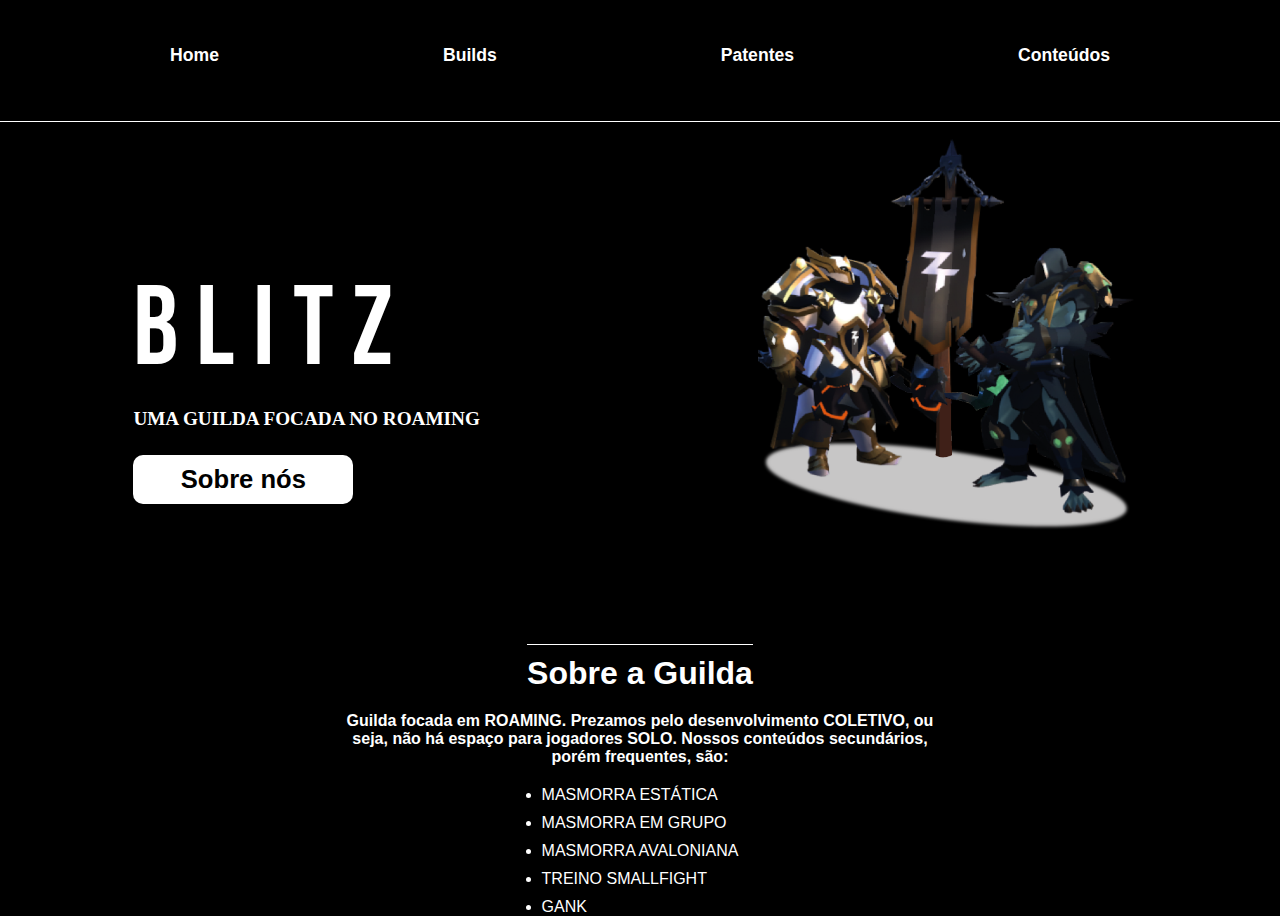
<file: index.html>
<!DOCTYPE html>
<html lang="pt-br">
  <head>
    <meta charset="UTF-8" />
    <meta http-equiv="X-UA-Compatible" content="IE=edge" />
    <meta name="viewport" content="width=device-width, initial-scale=1.0" />
    <title>B L I T Z</title>
    <link rel="shortcut icon" href="imagens/favicon.ico" type="image/x-icon" />
    <link rel="stylesheet" href="css/style.css" />
  </head>
  <body>
    <header class="cabecalho">
      <nav class="menu">
        <a class="menu-link" href="index.html">Home</a>
        <div class="builds">
          <button class="botao-builds">Builds</button>
          <div class="botao-conteudo">
            <a class="link-build" href="healer.html">Healer</a>
            <a class="link-build" href="tank.html">Tank</a>
            <a class="link-build" href="ranged.html">Ranged</a>
            <a class="link-build" href="melee.html">Melee</a>
            <a class="link-build" href="suporte.html">Support</a>
          </div>
        </div>
        <a class="menu-link" href="">Patentes</a>
        <a class="menu-link" href="">Conteúdos</a>
      </nav>
    </header>
    <main class="conteudo-principal">
      <section class="conteudo-principal-1">
        <h1 class="conteudo-principal-titulo">B L I T Z</h1>
        <h2 class="conteudo-principal-subtitulo">
          UMA GUILDA FOCADA NO ROAMING
        </h2>
        <a class="sobre-nos" href="sobre.html">Sobre nós</a>
      </section>
      <section class="conteudo-principal-2">
        <img class="imagem-principal" src="imagens/2.png" alt="" />
      </section>
    </main>
    <footer class="conteudo-secundario">
      <h3 class="descricao-titulo">Sobre a Guilda</h3>
      <h4 class="descricao-texto">
        Guilda focada em <strong>ROAMING</strong>. Prezamos pelo desenvolvimento
        COLETIVO, ou seja, não há espaço para jogadores SOLO. Nossos conteúdos
        secundários, porém frequentes, são:
      </h4>
      <div class="paragrafo">
        <li>MASMORRA ESTÁTICA</li>
        <li>MASMORRA EM GRUPO</li>
        <li>MASMORRA AVALONIANA</li>
        <li>TREINO SMALLFIGHT</li>
        <li>GANK</li>

      </div>
    </footer>
  </body>
</html>
</file>
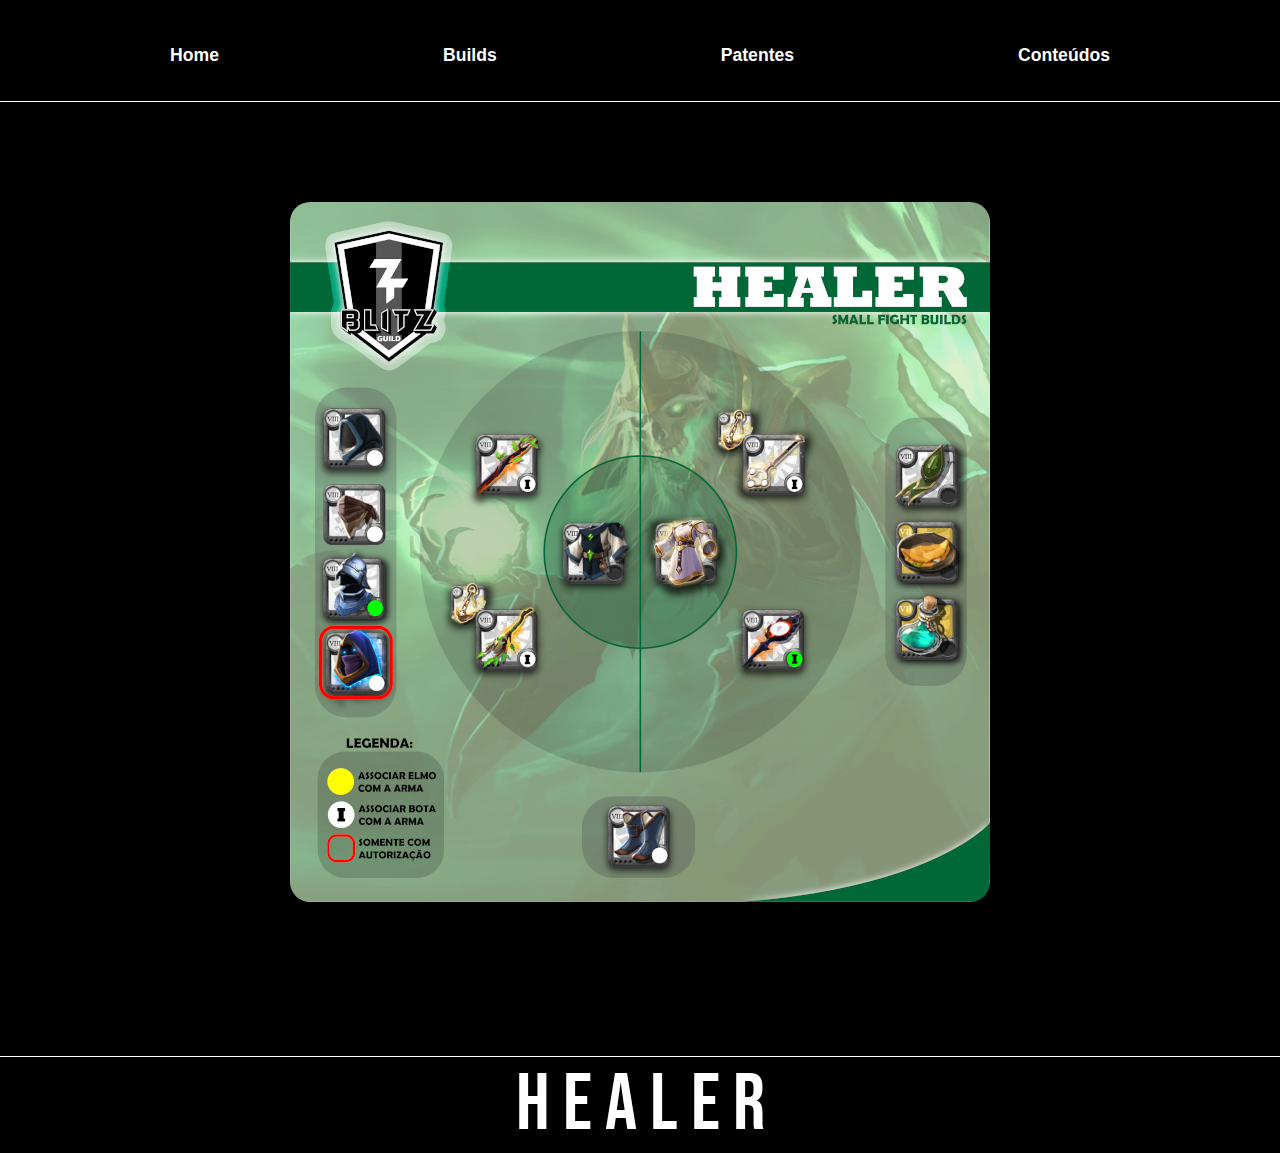
<file: healer.html>
<!DOCTYPE html>
<html lang="pt-br">
  <head>
    <meta charset="UTF-8" />
    <meta http-equiv="X-UA-Compatible" content="IE=edge" />
    <meta name="viewport" content="width=device-width, initial-scale=1.0" />
    <title>B L I T Z</title>
    <link rel="shortcut icon" href="imagens/favicon.ico" type="image/x-icon" />
    <link rel="stylesheet" href="css/build.css" />
  </head>
  <body>
    <header class="cabecalho">
      <nav class="menu">
        <a class="menu-link" href="index.html">Home</a>
        <div class="builds">
          <button class="botao-builds">Builds</button>
          <div class="botao-conteudo">
            <a class="link-build" href="healer.html">Healer</a>
            <a class="link-build" href="tank.html">Tank</a>
            <a class="link-build" href="ranged.html">Ranged</a>
            <a class="link-build" href="melee.html">Melee</a>
            <a class="link-build" href="suporte.html">Support</a>
          </div>
        </div>
        <a class="menu-link" href="">Patentes</a>
        <a class="menu-link" href="">Conteúdos</a>
      </nav>
    </header>
    <main>
      <div class="img"> 
        <picture>
          <source media="(max-width:1000px )" srcset="imagens/small/healer-pequeno.png">
          <img class="img-build" src="imagens/small/healer.png" alt="">
        </picture>
      </div>
    </main>
    <footer class="rodape">
      <h1 class="titulo-rodape">H E A L E R</h1>
    </footer>
  </body>
</html>
</file>
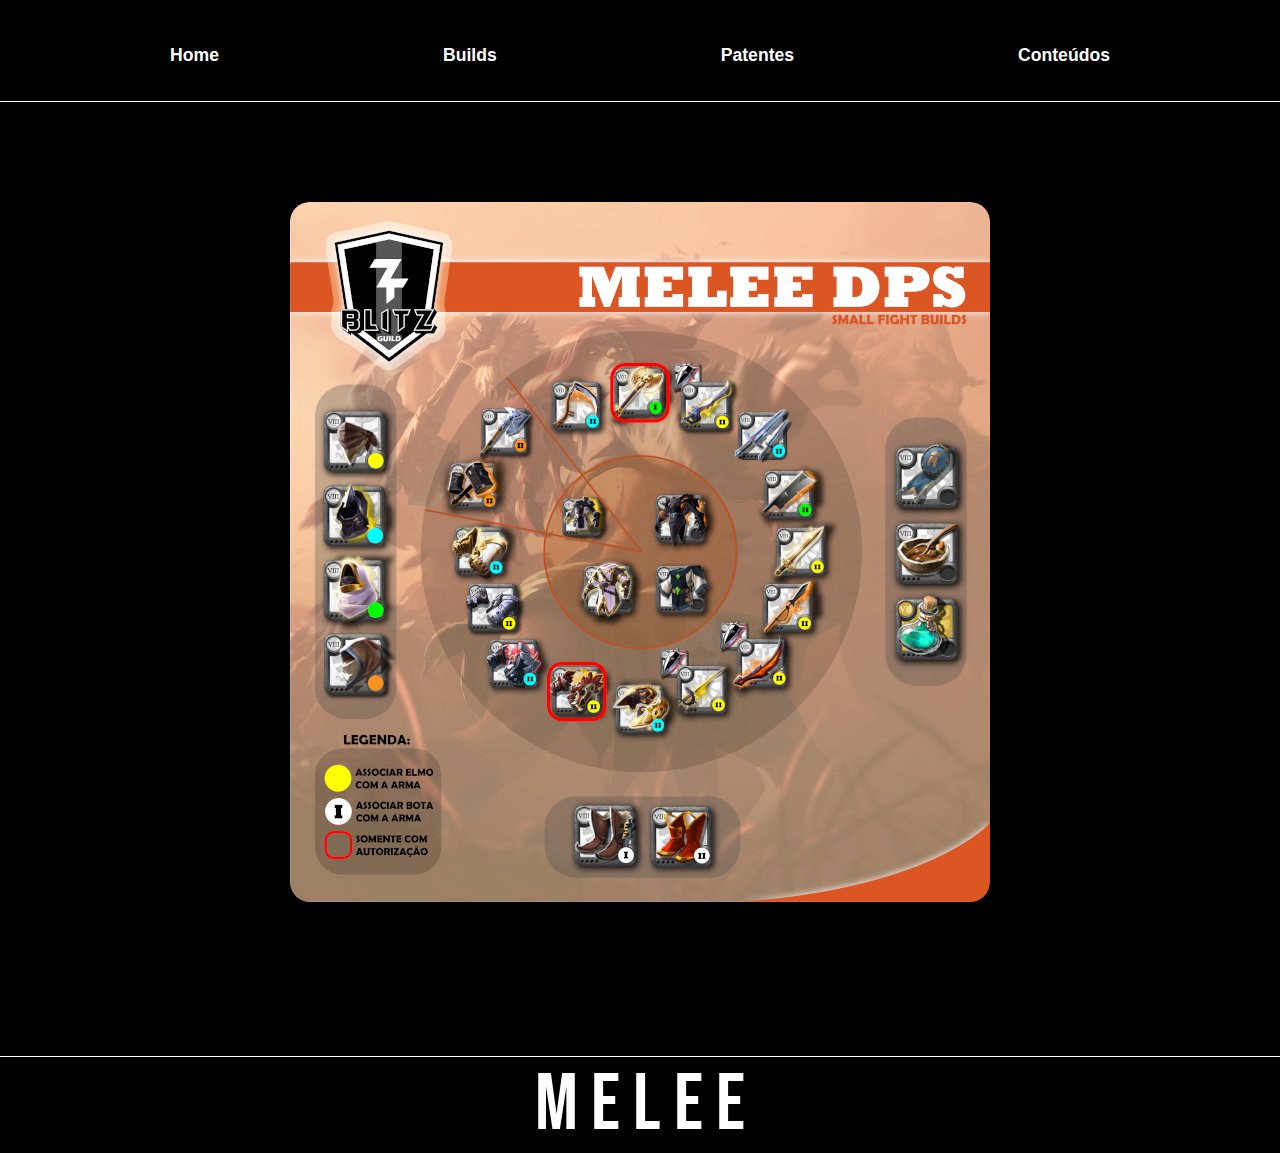
<file: melee.html>
<!DOCTYPE html>
<html lang="pt-br">
  <head>
    <meta charset="UTF-8" />
    <meta http-equiv="X-UA-Compatible" content="IE=edge" />
    <meta name="viewport" content="width=device-width, initial-scale=1.0" />
    <title>B L I T Z</title>
    <link rel="shortcut icon" href="imagens/favicon.ico" type="image/x-icon" />
    <link rel="stylesheet" href="css/build.css" />
  </head>
  <body>
    <header class="cabecalho">
      <nav class="menu">
        <a class="menu-link" href="index.html">Home</a>
        <div class="builds">
          <button class="botao-builds">Builds</button>
          <div class="botao-conteudo">
            <a class="link-build" href="healer.html">Healer</a>
            <a class="link-build" href="tank.html">Tank</a>
            <a class="link-build" href="ranged.html">Ranged</a>
            <a class="link-build" href="melee.html">Melee</a>
            <a class="link-build" href="suporte.html">Support</a>
          </div>
        </div>
        <a class="menu-link" href="">Patentes</a>
        <a class="menu-link" href="">Conteúdos</a>
      </nav>
    </header>
    <main>
      <div class="img"> 
        <picture>
          <source media="(max-width:1000px )" srcset="imagens/small/meleedps-pequeno.png">
          <img class="img-build" src="imagens/small/meleedps.png" alt="">
        </picture>
      </div>
    </main>
    <footer class="rodape">
      <h1 class="titulo-rodape">M E L E E</h1>
    </footer>
  </body>
</html>
</file>
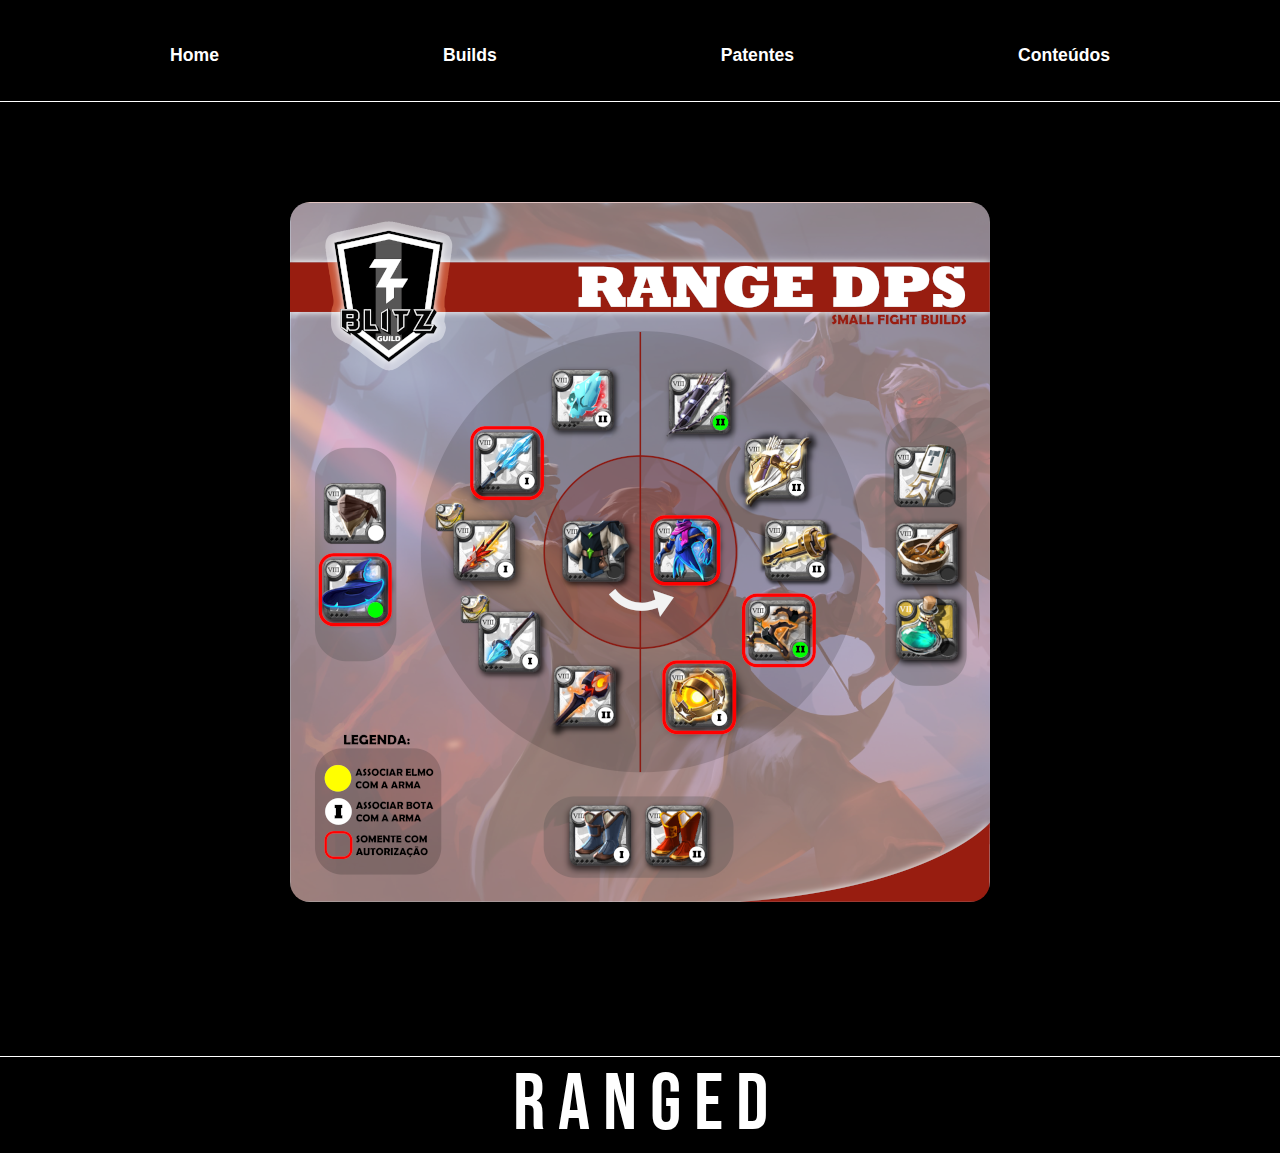
<file: ranged.html>
<!DOCTYPE html>
<html lang="pt-br">
  <head>
    <meta charset="UTF-8" />
    <meta http-equiv="X-UA-Compatible" content="IE=edge" />
    <meta name="viewport" content="width=device-width, initial-scale=1.0" />
    <title>B L I T Z</title>
    <link rel="shortcut icon" href="imagens/favicon.ico" type="image/x-icon" />
    <link rel="stylesheet" href="css/build.css" />
  </head>
  <body>
    <header class="cabecalho">
      <nav class="menu">
        <a class="menu-link" href="index.html">Home</a>
        <div class="builds">
          <button class="botao-builds">Builds</button>
          <div class="botao-conteudo">
            <a class="link-build" href="healer.html">Healer</a>
            <a class="link-build" href="tank.html">Tank</a>
            <a class="link-build" href="ranged.html">Ranged</a>
            <a class="link-build" href="melee.html">Melee</a>
            <a class="link-build" href="suporte.html">Support</a>
          </div>
        </div>
        <a class="menu-link" href="">Patentes</a>
        <a class="menu-link" href="">Conteúdos</a>
      </nav>
    </header>
<main>
  <div class="img"> 
    <picture>
      <source media="(max-width:1000px )" srcset="imagens/small/rangeddps-pequeno.png">
      <img class="img-build" src="imagens/small/rangeddps.png" alt="">
    </picture>
  </div>
</main>
    <footer class="rodape">
      <h1 class="titulo-rodape">R A N G E D</h1>
    </footer>
  </body>
</html>
</file>
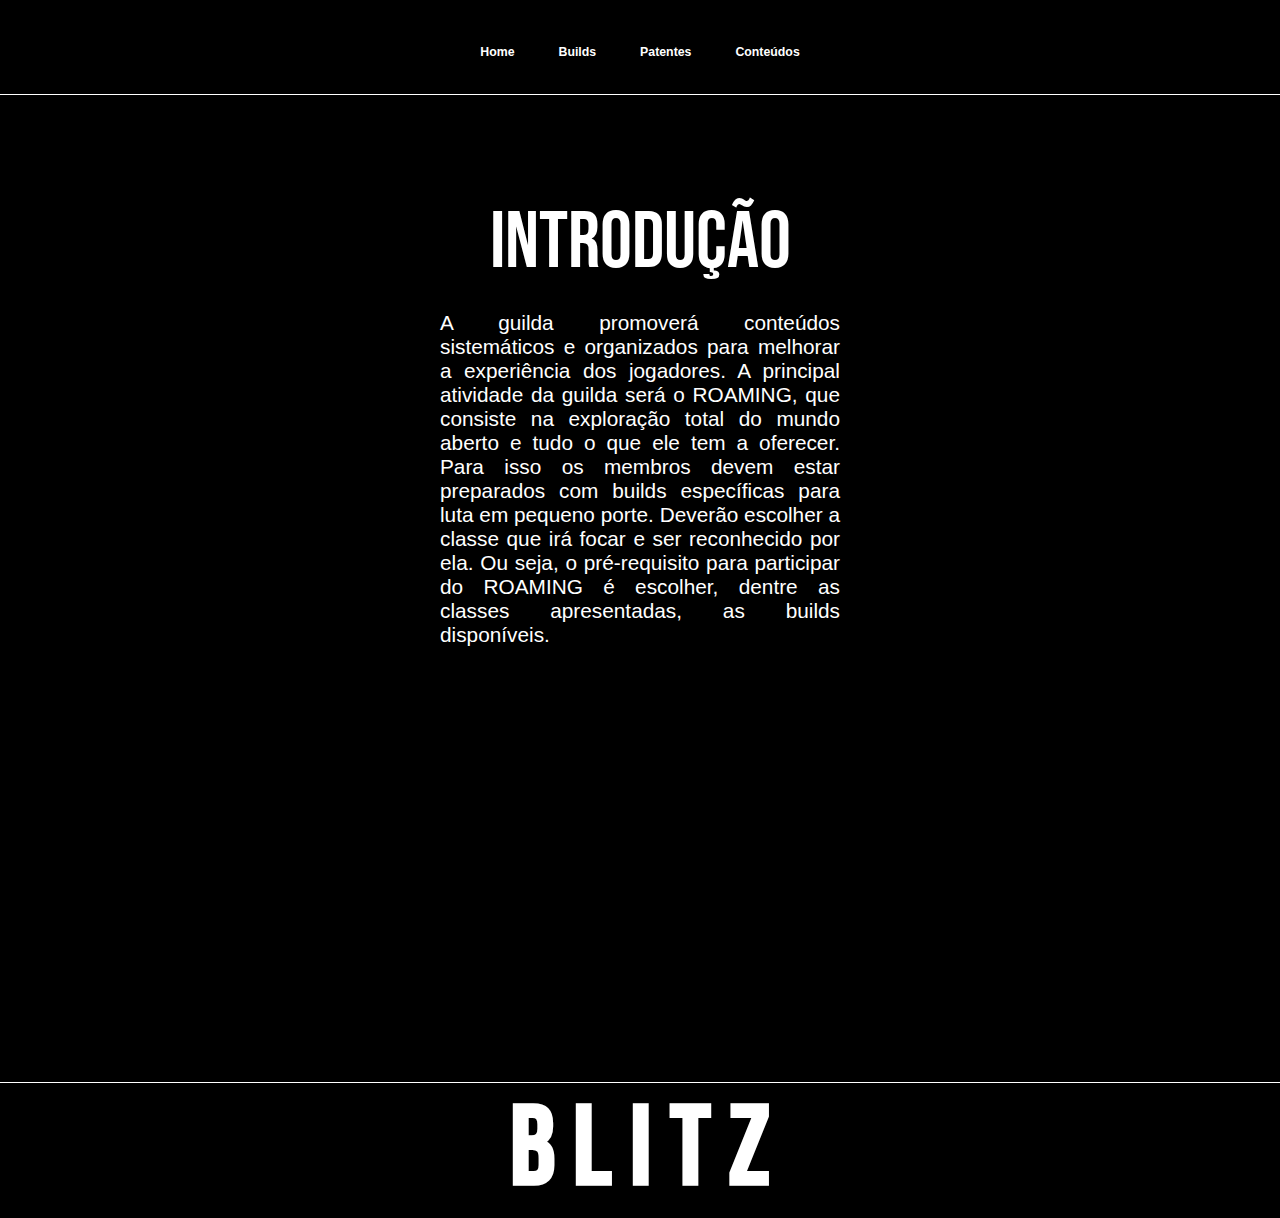
<file: sobre.html>
<!DOCTYPE html>
<html lang="pt-br">
  <head>
    <meta charset="UTF-8" />
    <meta http-equiv="X-UA-Compatible" content="IE=edge" />
    <meta name="viewport" content="width=device-width, initial-scale=1.0" />
    <title>Sobre nós</title>
    <link rel="shortcut icon" href="imagens/favicon.ico" type="image/x-icon" />
    <link rel="stylesheet" href="css/sobre.css" />
  </head>
  <body>
    <header class="cabecalho">
      <nav class="menu">
        <a class="menu-link" href="index.html">Home</a>
        <div class="builds">
          <button class="botao-builds">Builds</button>
          <div class="botao-conteudo">
            <a class="link-build" href="healer.html">Healer</a>
            <a class="link-build" href="tank.html">Tank</a>
            <a class="link-build" href="ranged.html">Ranged</a>
            <a class="link-build" href="melee.html">Melee</a>
            <a class="link-build" href="suporte.html">Support</a>
          </div>
        </div>
        <a class="menu-link" href="">Patentes</a>
        <a class="menu-link" href="">Conteúdos</a>
      </nav>
    </header>
    <main class="conteudo-principal">
        <div class="sobre-conteudo-principal">
            <div class="introducao">
                <h1 class="titulo-sobre">INTRODUÇÃO</h1>
                <p class="texto-sobre">A guilda promoverá conteúdos sistemáticos e organizados para melhorar a experiência dos jogadores. A principal atividade da guilda será o ROAMING, que consiste na exploração total do mundo aberto e tudo o que ele tem a oferecer. Para isso os membros devem estar preparados com builds específicas para luta em pequeno porte. Deverão escolher a classe que irá focar e ser reconhecido por ela. Ou seja, o pré-requisito para participar do ROAMING é escolher, dentre as classes apresentadas, as builds disponíveis.
            </div>
            <iframe class="video-sobre" width="560" height="315" src="https://www.youtube.com/embed/Rytx-QzkfxQ?rel=0&autoplay=1" title="YouTube video player" frameborder="0" allow="accelerometer; autoplay; clipboard-write; encrypted-media; gyroscope; picture-in-picture; web-share" allowfullscreen></iframe>
        </div>
    </main>
    <footer>
        <h1 class="rodape-sobre">B L I T Z</h1>
    </footer>
</file>
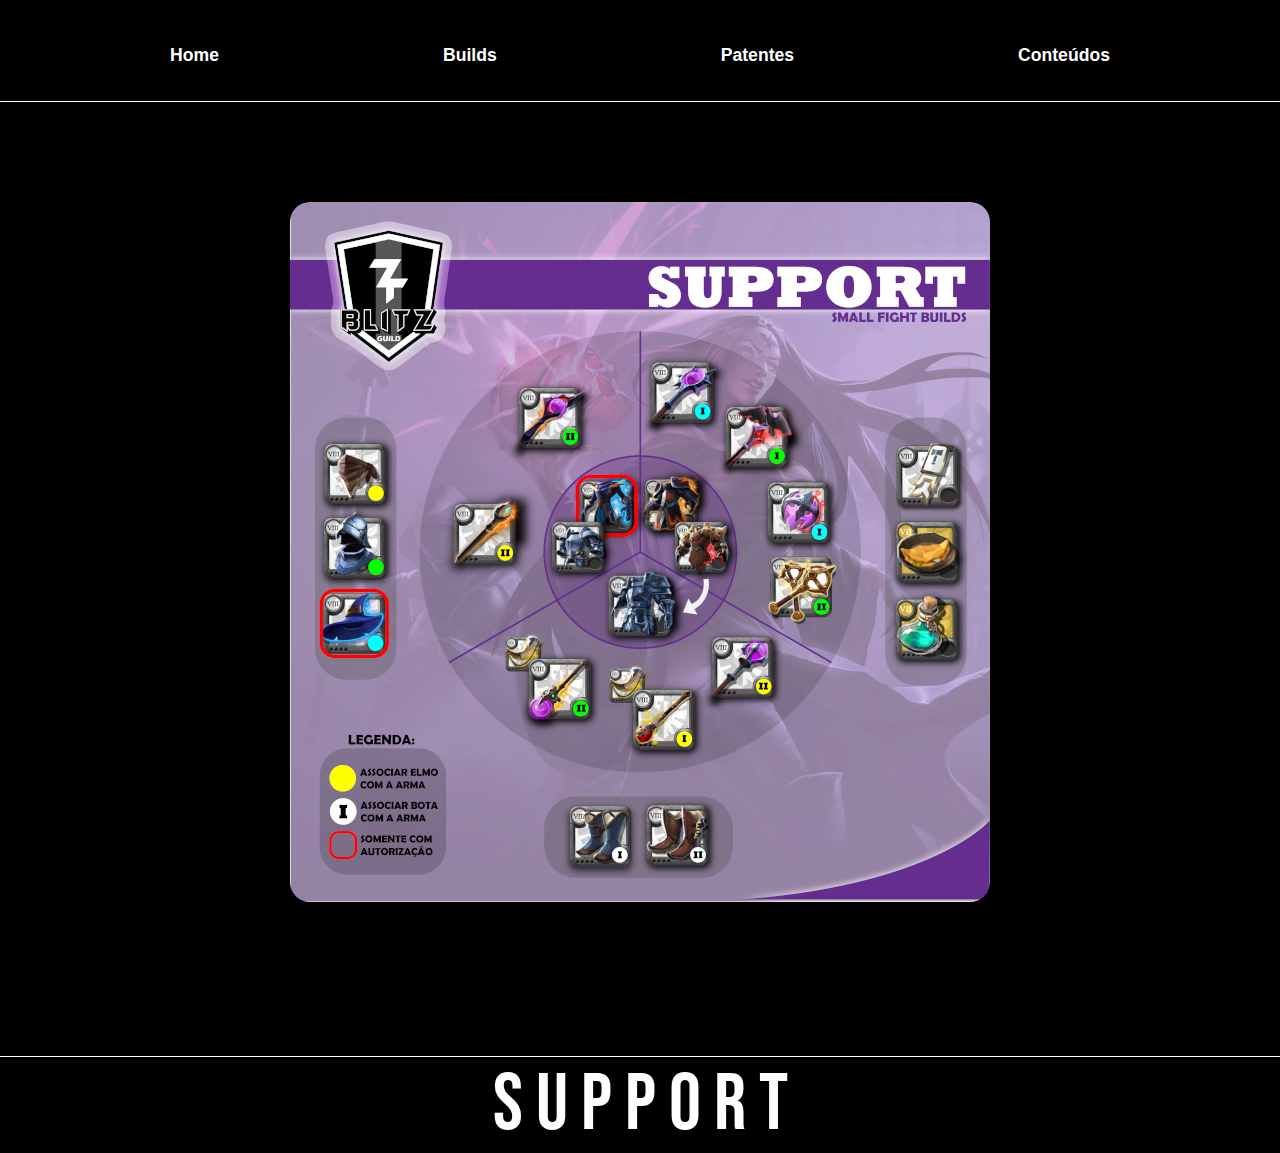
<file: suporte.html>
<!DOCTYPE html>
<html lang="pt-br">
  <head>
    <meta charset="UTF-8" />
    <meta http-equiv="X-UA-Compatible" content="IE=edge" />
    <meta name="viewport" content="width=device-width, initial-scale=1.0" />
    <title>B L I T Z</title>
    <link rel="shortcut icon" href="imagens/favicon.ico" type="image/x-icon" />
    <link rel="stylesheet" href="css/build.css" />
  </head>
  <body>
    <header class="cabecalho">
      <nav class="menu">
        <a class="menu-link" href="index.html">Home</a>
        <div class="builds">
          <button class="botao-builds">Builds</button>
          <div class="botao-conteudo">
            <a class="link-build" href="healer.html">Healer</a>
            <a class="link-build" href="tank.html">Tank</a>
            <a class="link-build" href="ranged.html">Ranged</a>
            <a class="link-build" href="melee.html">Melee</a>
            <a class="link-build" href="suporte.html">Support</a>
          </div>
        </div>
        <a class="menu-link" href="">Patentes</a>
        <a class="menu-link" href="">Conteúdos</a>
      </nav>
    </header>
<main>
  <div class="img"> 
    <picture>
      <source media="(max-width:1000px )" srcset="imagens/small/suporte-pequeno.png">
      <img class="img-build" src="imagens/small/suporte.png" alt="">
    </picture>
  </div>
</main>
    <footer class="rodape">
      <h1 class="titulo-rodape">S U P P O R T</h1>
    </footer>
  </body>
</html>
</file>
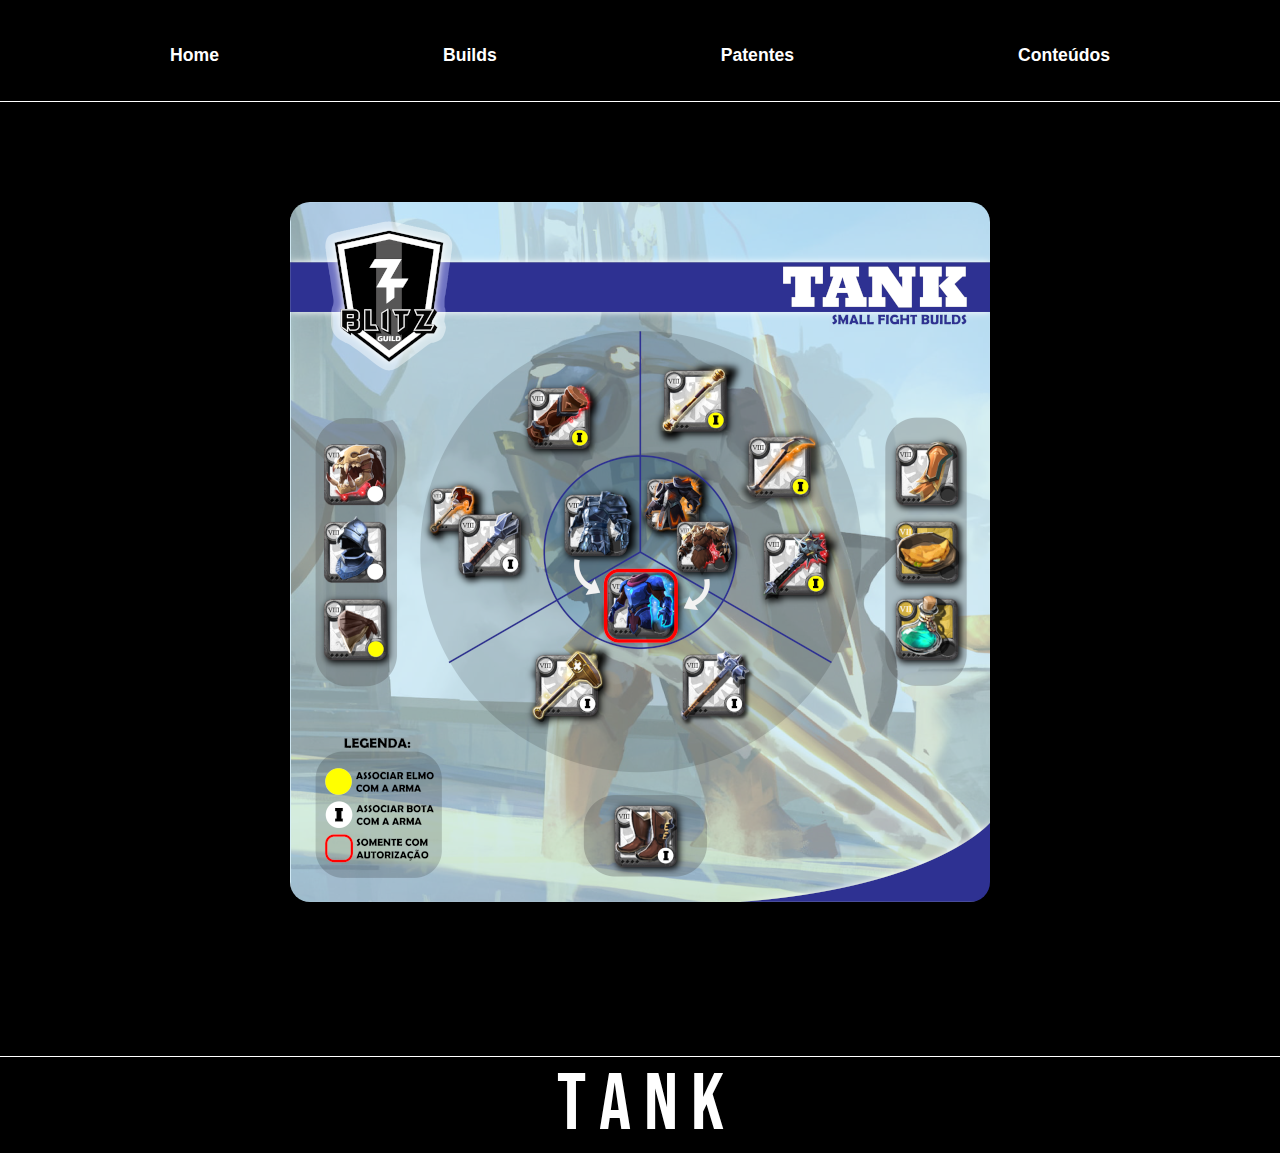
<file: tank.html>
<!DOCTYPE html>
<html lang="pt-br">
  <head>
    <meta charset="UTF-8" />
    <meta http-equiv="X-UA-Compatible" content="IE=edge" />
    <meta name="viewport" content="width=device-width, initial-scale=1.0" />
    <title>B L I T Z</title>
    <link rel="shortcut icon" href="imagens/favicon.ico" type="image/x-icon" />
    <link rel="stylesheet" href="css/build.css" />
  </head>
  <body>
    <header class="cabecalho">
      <nav class="menu">
        <a class="menu-link" href="index.html">Home</a>
        <div class="builds">
          <button class="botao-builds">Builds</button>
          <div class="botao-conteudo">
            <a class="link-build" href="healer.html">Healer</a>
            <a class="link-build" href="tank.html">Tank</a>
            <a class="link-build" href="ranged.html">Ranged</a>
            <a class="link-build" href="melee.html">Melee</a>
            <a class="link-build" href="suporte.html">Support</a>
          </div>
        </div>
        <a class="menu-link" href="">Patentes</a>
        <a class="menu-link" href="">Conteúdos</a>
      </nav>
    </header>
    <main>
      <div class="img"> 
        <picture>
          <source media="(max-width:1000px )" srcset="imagens/small/tank-pequeno.png">
          <img class="img-build" src="imagens/small/tank.png" alt="">
        </picture>
      </div>
    </main>
    <footer class="rodape">
      <h1 class="titulo-rodape">T A N K</h1>
    </footer>
  </body>
</html>
</file>
<file: css/style.css>
@charset "UTF-8";
@import url("https://fonts.googleapis.com/css2?family=Bebas+Neue&display=swap");

:root {
  --font-padrao: Arial, Helvetica, Verdana, sans-serif;
  --font-header: "Bebas Neue", cursive;
}
* {
  padding: 0px;
  margin: 0px;
}
body {
  background-color: #000000;
}
.cabecalho {
  margin-top: 40px;
}
.menu {
  display: flex;
  flex-direction: row;
  justify-content: center;
  gap: 200px;
}
.menu-link {
  position: relative;
  display: flex;
  text-decoration: none;
  background-color: #000000;
  font-size: 1.1em;
  font-family: var(--font-padrao);
  font-weight: bold;
  color: white;
  padding: 5px 12px;
}
.menu-link:hover {
  background-color: #929292;
  border-radius: 8px;
  color: black;
  transition-duration: 0.5s;
}
.builds {
  position: relative;
  display: flex;
  flex-direction: column;
  align-items: center;
}
.botao-builds {
  background-color: #000000;
  border: none;
  font-size: 1.1em;
  font-family: var(--font-padrao);
  font-weight: bold;
  color: white;
  padding: 5px 12px;
  cursor: pointer;
}
.botao-builds:hover {
  background-color: #929292;
  border-radius: 8px;
  color: black;
  transition-duration: 0.5s;
}
.botao-conteudo {
  margin-top: 22px;
  position: absolute;
  display: none;
  min-width: 120px;
  z-index: 1;
}
.link-build {
  background-color: #000000;
  font-family: var(--font-padrao);
  font-weight: bold;
  color: white;
  padding: 6px 12px;
  text-decoration: none;
  display: block;
  text-align: center;
  border-radius: 10px;
  margin-top: 10px;
}
.link-build:hover {
  background-color: #929292;
  color: black;
  border-radius: 10px;
  transition-duration: 0.5;
}
.builds:hover .botao-conteudo {
  transition-delay: 0.5s;
  display: block;
  transition-duration: 1s;
}
/* FIM DO CABEÇALHO */
.conteudo-principal {
  border-top: 0.4px solid white;
  margin-top: 50px;
  display: flex;
  flex-direction: row;
  justify-content: space-around;
  align-items: center;
  position: relative;
}
.conteudo-principal-1 {
  margin-top: 100px;
  display: flex;
  flex-direction: column;
  gap: 10px;
  color: white;
}
.conteudo-principal-titulo {
  font-size: 7em;
  font-family: var(--font-header);
  font-weight: normal;
}
.conteudo-principal-subtitulo {
  font-family: --font-padrao;
  font-size: 1.2em;
}
.sobre-nos {
  margin-top: 15px;
  font-size: 1.6em;
  text-decoration: none;
  font-family: var(--font-padrao);
  font-weight: bold;
  color: black;
  background-color: white;
  padding: 10px;
  width: 200px;
  text-align: center;
  border-radius: 10px;
}
.sobre-nos:hover {
  background-color: black;
  color: white;
  border: 0.4px solid white;
  transition-duration: 1s;
}
.imagem-principal {
  max-width: 400px;
}
.conteudo-secundario {
  display: flex;
  flex-direction: column;
  align-items: center;
  gap: 20px;
  margin-top: 100px;
}
.descricao-titulo {
  font-family: var(--font-padrao);
  color: white;
  font-size: 2em;
  border-top: 0.4px solid white;
  padding-top: 10px;
}
.descricao-texto {
  font-family: var(--font-padrao);
  color: white;
  width: 600px;
  text-align: center;
}
.paragrafo {
  display: flex;
  flex-direction: column;
  gap: 10px;
  font-family: var(--font-padrao);
  color: white;
}
@media (max-width: 1000px) {
  .menu {
    font-size: 0.8em;
    gap: 20px;
  }
  .imagem-principal {
    display: none;
  }
  .conteudo-principal-titulo {
    font-size: 7em;
  }
  .conteudo-principal-subtitulo {
    font-size: 1em;
    min-width: none;
  }
  .conteudo-secundario {
    margin-top: 140px;
    margin-bottom: 100px;
  }
  .descricao-texto {
    max-width: 350px;
  }
}
</file>
<file: css/build.css>
@charset "UTF-8";
@import url("https://fonts.googleapis.com/css2?family=Bebas+Neue&display=swap");

:root {
  --font-padrao: Arial, Helvetica, Verdana, sans-serif;
  --font-header: "Bebas Neue", cursive;
}
* {
  padding: 0px;
  margin: 0px;
}
body {
  background-color: #000000;
}
.cabecalho {
  margin-top: 40px;
}
.menu {
  display: flex;
  flex-direction: row;
  justify-content: center;
  gap: 200px;
}
.menu-link {
  position: relative;
  display: flex;
  text-decoration: none;
  background-color: #000000;
  font-size: 1.1em;
  font-family: var(--font-padrao);
  font-weight: bold;
  color: white;
  padding: 5px 12px;
}
.menu-link:hover {
  background-color: #929292;
  border-radius: 8px;
  color: black;
  transition-duration: 0.5s;
}
.builds {
  position: relative;
  display: flex;
  flex-direction: column;
  align-items: center;
}
.botao-builds {
  background-color: #000000;
  border: none;
  font-size: 1.1em;
  font-family: var(--font-padrao);
  font-weight: bold;
  color: white;
  padding: 5px 12px;
  cursor: pointer;
}
.botao-builds:hover {
  background-color: #929292;
  border-radius: 8px;
  color: black;
  transition-duration: 0.5s;
}
.botao-conteudo {
  margin-top: 22px;
  position: absolute;
  display: none;
  min-width: 120px;
  z-index: 1;
}
.link-build {
  background-color: #000000;
  font-family: var(--font-padrao);
  font-weight: bold;
  color: white;
  padding: 6px 12px;
  text-decoration: none;
  display: block;
  text-align: center;
  border-radius: 10px;
  margin-top: 10px;
}
.link-build:hover {
  background-color: #929292;
  color: black;
  border-radius: 10px;
  transition-duration: 0.5;
}
.builds:hover .botao-conteudo {
  transition-delay: 0.5s;
  display: block;
  transition-duration: 1s;
}
/* FIM DO CABEÇALHO */
.img{
  margin-top: 100px;
  display: flex;
  align-items: center;
  justify-content: center;
  flex-direction: column;
}
.img-build{
  border-radius: 20px;
  scale: 100%;
  transition-duration: 1.4s;
}
.img-build:hover{
  scale: 120%;
  transition-duration: 1.4s;

}
.rodape {
  margin-top: 150px;
  border-top: 0.4px solid white;
  text-align: center;
}
.titulo-rodape {
  font-size: 5em;
  font-weight: normal;
  color: white;
  font-family: var(--font-header);
}
main {
  margin-top: 30px;
  border-top: 0.4px solid white;
}

@media (max-width: 1000px) {
  .menu {
    font-size: 0.8em;
    gap: 20px;
  }
  .rodape{
    margin-top: 100px;
    min-width: none;
  }
  .img-build{
    scale: 100%;
    max-width: none;
  }
  .img-build:hover{
    scale: 110%;
    transition-duration: 1.4s;
}
}
</file>
<file: css/sobre.css>
@charset "UTF-8";
@import url("https://fonts.googleapis.com/css2?family=Bebas+Neue&display=swap");

:root {
  --font-padrao: Arial, Helvetica, Verdana, sans-serif;
  --font-header: "Bebas Neue", cursive;
}
* {
  padding: 0px;
  margin: 0px;
}
body {
  background-color: #000000;
}
.cabecalho {
  margin-top: 40px;
}
.menu {
  display: flex;
  flex-direction: row;
  justify-content: center;
  gap: 200px;
  margin-bottom: 30px;
}
.menu-link {
  position: relative;
  display: flex;
  text-decoration: none;
  background-color: #000000;
  font-size: 1.1em;
  font-family: var(--font-padrao);
  font-weight: bold;
  color: white;
  padding: 5px 12px;
}
.menu-link:hover {
  background-color: #929292;
  border-radius: 8px;
  color: black;
  transition-duration: 0.5s;
}
.builds {
  position: relative;
  display: flex;
  flex-direction: column;
  align-items: center;
}
.botao-builds {
  background-color: #000000;
  border: none;
  font-size: 1.1em;
  font-family: var(--font-padrao);
  font-weight: bold;
  color: white;
  padding: 5px 12px;
  cursor: pointer;
}
.botao-builds:hover {
  background-color: #929292;
  border-radius: 8px;
  color: black;
  transition-duration: 0.5s;
}
.botao-conteudo {
  margin-top: 22px;
  position: absolute;
  display: none;
  min-width: 120px;
  z-index: 1;
}
.link-build {
  background-color: #000000;
  font-family: var(--font-padrao);
  font-weight: bold;
  color: white;
  padding: 6px 12px;
  text-decoration: none;
  display: block;
  text-align: center;
  border-radius: 10px;
  margin-top: 10px;
}
.link-build:hover {
  background-color: #929292;
  color: black;
  border-radius: 10px;
  transition-duration: 0.5;
}
.builds:hover .botao-conteudo {
  transition-delay: 0.5s;
  display: block;
  transition-duration: 1s;
}
.conteudo-principal{
 border-top: 0.4px solid white;
}
.sobre-conteudo-principal{
    margin-top: 100px;
    display: flex;
    flex-direction: row;
    justify-content: space-evenly;
}
.titulo-sobre{
    font-family: var(--font-header);
    font-weight: normal;
    font-size: 8em;
    color: white;
    min-width: none;
}
.texto-sobre{
    color: white;
    max-width: 500px;
    font-family: var(--font-padrao);
    text-align: justify;
    font-size: 1.8em;
    min-width: none;
}
.introducao{
    display: flex;
    flex-direction: column;
    align-items: center;
}
.video-sobre{
    scale: 130%;
    margin-top: 150px;
}
.link-sobre{
    color: white;
    font-weight: bold;
    background-color: rgba(128, 128, 128, 0.308);
    padding: 3px;
    border-radius: 10px;
}
.rodape-sobre{
    border-top: 0.4px solid white;
    color: white;
    text-align: center;
    font-size: 7em;
    font-family: var(--font-header);
    margin-top: 100px;
}
/* FIM DO CABEÇALHO */
@media (max-width: 1300px) {
  .menu {
    font-size: 0.7em;
    gap: 20px;
  }
  .sobre-conteudo-principal{
    flex-direction: column;
  }
  .introducao{
    align-items: center;
    gap: -20px;
  }
  .titulo-sobre{
    font-size: 5em;
  }
  .texto-sobre{
    font-size: 1.3em;
    padding: 20px;
    max-width: 400px;
  }
  .video-sobre{
    width: 400px;
    scale: 100%;
    margin: auto;
  }

}
</file>
